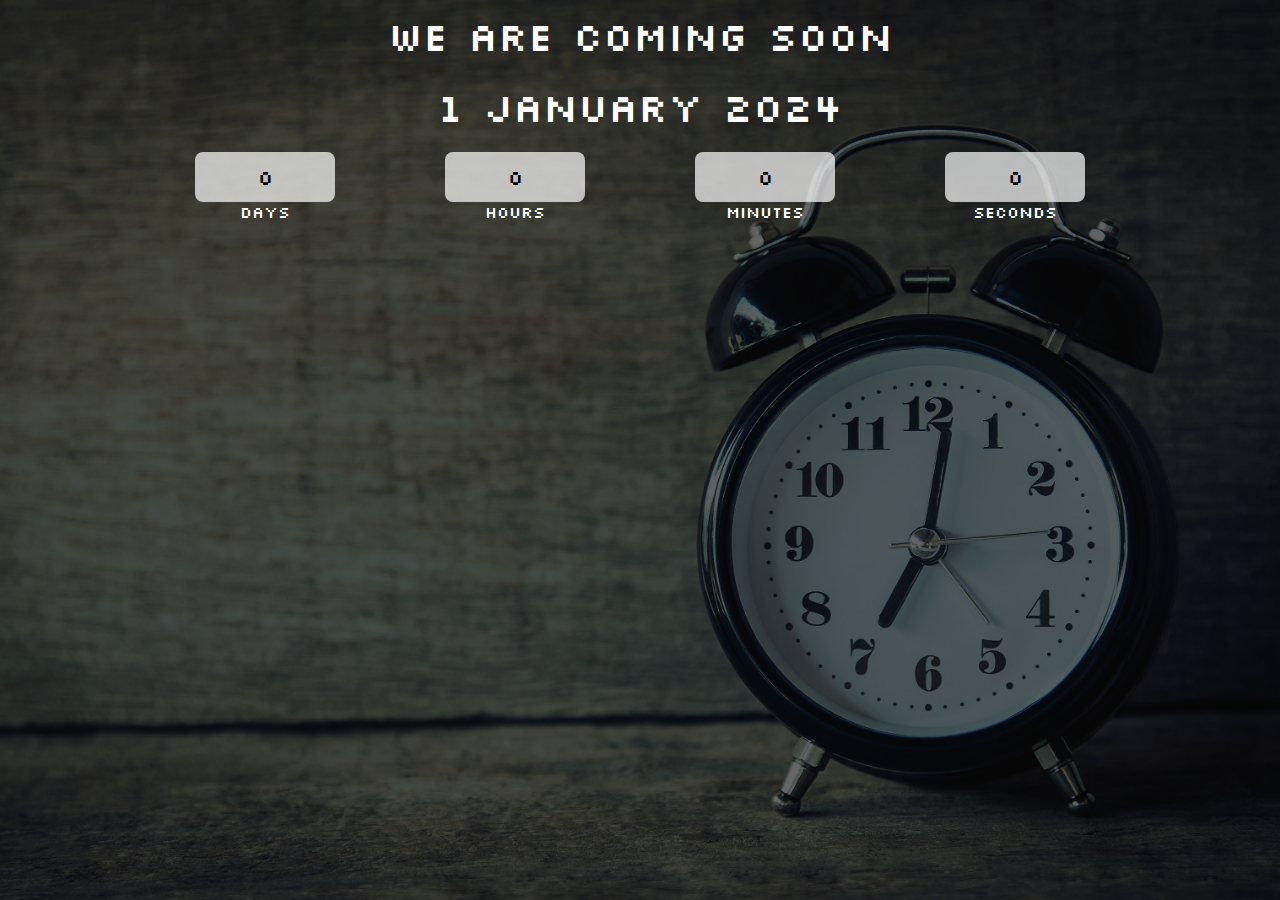
<file: COUNTDOWN APP/index.html>
<!DOCTYPE html>
<html lang="en">
<head>
    <meta charset="UTF-8">
    <meta name="viewport" content="width=device-width, initial-scale=1.0">
    <title>Document</title>
    <link rel="stylesheet" href="css/custom.css">
</head>
<body>
    <div class="main">
        <div class="overlay">
            <div class="title">We are coming soon</div>
            <div class="title" id="end-date">20 March 2023 10:08 PM</div>
            <div class="col">
                <div>
                    <input type="text" readonly value="0">
                    <br>
                    <label for="">Days</label>
                </div>
                <div>
                    <input type="text" readonly value="0">
                    <br>
                    <label for="">Hours</label>
                </div>
                <div>
                    <input type="text" readonly value="0">
                    <br>
                    <label for="">Minutes</label>
                </div>
                <div>
                    <input type="text" readonly value="0">
                    <br>
                    <label for="">Seconds</label>
                </div> 
            </div>
        </div>
    </div>


    <script src="js/app.js"></script>
</body>
</html>
</file>
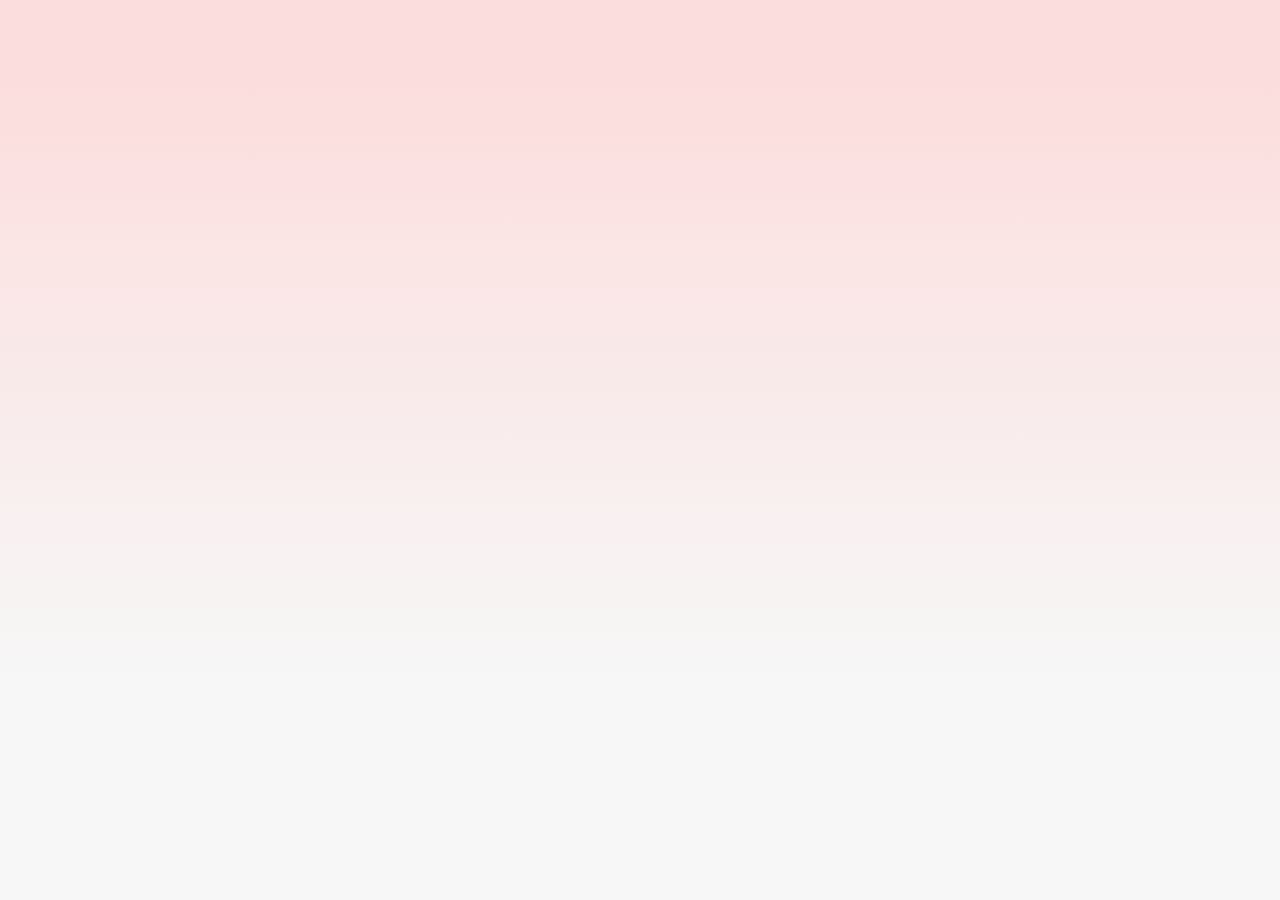
<file: MUSIC APP/index.html>
<!DOCTYPE html>
<html lang="en">
<head>
    <meta charset="UTF-8">
    <meta name="viewport" content="width=device-width, initial-scale=1.0">
    <title>Music App</title>
    <link rel="stylesheet" href="css/style.css">
</head>
<body>
    <main class="head"></main>

    <script src="js/custom.js"></script>
</body>
</html>
</file>
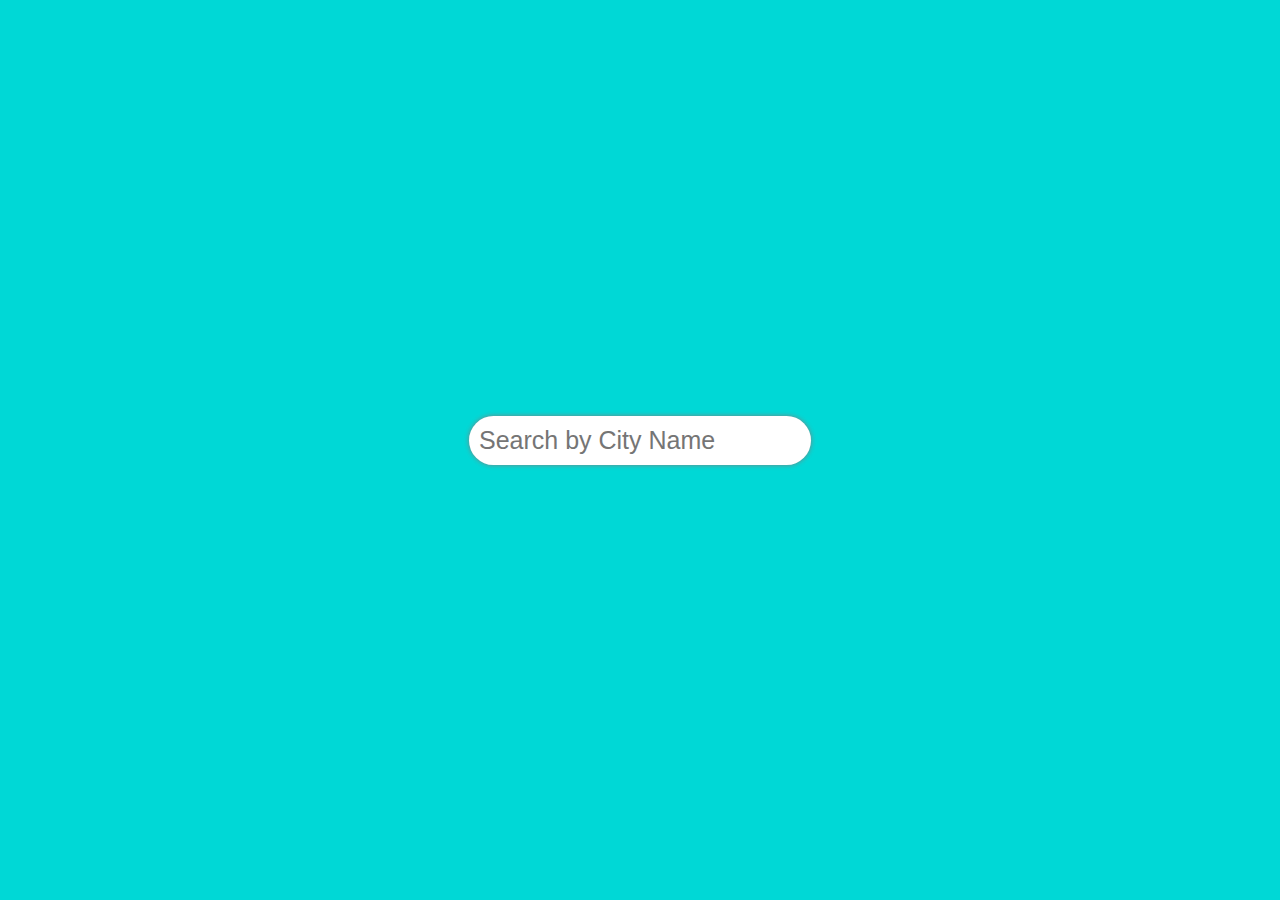
<file: WEATHER APP/index.html>
<!DOCTYPE html>
<html lang="en">
<head>
    <meta charset="UTF-8">
    <meta name="viewport" content="width=device-width, initial-scale=1.0">
    <title>Document</title>
    <link rel="stylesheet" href="custom.css">
</head>
<body>
    <main>
        <div class="row" style="text-align: center;">
            <form action="">
                <input type="search" id="search" placeholder="Search by City Name">
            </form>


        </div>
        <div class="row" id="weather">
            <!-- <div>
                <img src="weather.png" alt="">
            </div>
            <div>
                <h2>32 ℃</h2>
                <h4>Clear</h4>
            </div> -->

        </div>





    </main>



    <script src="app.js"></script>
</body>
</html>
</file>
<file: COUNTDOWN APP/css/custom.css>
@import url('https://fonts.googleapis.com/css2?family=Silkscreen&display=swap');


*{
    padding: 0;
    margin: 0;
    box-sizing: border-box;
    font-family: 'Silkscreen', sans-serif;
}

.main{
    width: 100%;
    height: 100vh;
    background: url('../image/clock.jpg') no-repeat center center fixed; 
    -webkit-background-size: cover;
    -moz-background-size: cover;
    -o-background-size: cover;
    background-size: cover;
}

.overlay{
    width: 100%;
    height: 100%;
    display: flex;
    align-items: center;
    flex-direction: column;
    color: white;
    background-color: rgba(0,0,0,0.6);
}

.title{
    margin: 10px;
    color: white;
    font-size: 2.5rem;
    text-align: center;
}

.col{
    margin-top: 10px;
    width: 1000px;
    display: flex;
    justify-content: center;
    color: white;
}

.col div{
    width: 250px;
    text-align: center;
}

input{
    width: 56%;
    background-color: rgba(255,255,255,0.7);
    border-color: transparent;
    border-radius: 8px;
    height: 50px;
    text-align: center;
    font-size: 20px;
    
}
</file>
<file: MUSIC APP/css/style.css>
@import url('https://fonts.googleapis.com/css2?family=Afacad&family=Preahvihear&display=swap');

*{
    box-sizing: border-box;
}

body{
    width: 100%;
    padding: 0;
    height: 100vh;
    margin: 0;
    font-family: 'Afacad', sans-serif;
    background-image: linear-gradient(0deg,rgb(247,247,247)23.8%,rgb(252,221,221) 92%);
    display: flex;
    flex-direction: column;
    align-items: center;
    justify-content: center;
}

.music-container{
    background-color: white;
    border-radius: 15px;
    box-shadow: 0 20px 20px 0 rgba(252,169,169,0.6);
    display: flex;
    padding: 5px 30px;
    position: relative;
    margin: 100px 0;
    z-index: 10;
}

.img-container{
    width: 110px;
    position: relative;
}

.img-container::after{
    content: '';
    background-color: white;
    height: 30px;
    width: 30px;
    position: absolute;
    left: 50%;
    bottom: 30%;
    border-radius: 50%;
    transform: translate(-50%,-50%);
}

.img-container img{
    width: inherit;
    height: 110px;
    border-radius: 50%;
    object-fit: cover;
    position: absolute;
    bottom: 0;
    left: 0;
    animation: rotate 3s linear infinite;
    animation-play-state: paused;
}

.music-container.play .img-container img{
    animation-play-state: running;
}



@keyframes rotate{
    from{
        transform: rotate(0deg);
    }


    to{
        transform: rotate(360deg);
    }
}

.navigation{
    display: flex;
    align-items: center;
    justify-content: center;
    z-index: 1;
}

.action-btn{
    background-color: white;
    border: 0;
    color: #dfdbdf;
    font-size: 40px;
    cursor: pointer;
    padding: 25px;
    margin: 0 60px;
}

.action-btn-big{
    color: #cdc2d0;
    font-size: 30px;
}

.action-btn:focus{
    outline: 0;
}

.music-info{
    background-color: rgba(255, 255, 255, 0.5);
    border-radius: 15px 15px 0 0;
    position: absolute;
    top: 0;
    left: 20px;
    width: calc(100% - 40px);
    opacity: 0;
    transform: translateY(0%);
    padding: 10px 10px 10px 150px;
    transition: transform 0.5s ease-in ,opacity 0.4s ease-in;
    

}

.music-info h4{
    margin: 0;
}

.music-container.play .music-info{
    opacity: 1;
    transform: translateY(-100%);
}


.progress-container{
    background: white;
    border-radius: 5px;
    cursor: pointer;
    margin: 10px 0;
    height: 4px;
    width: 100%;
}

.progress{
    background-color: #fe8daa;
    border-radius: 5px;
    height: 100%;
    width: 0%;
    transition: width 0.1s linear;
}
</file>
<file: WEATHER APP/custom.css>
*{
    padding: 0;
    margin: 0;
    box-sizing: border-box;
}

main{
    width: 100%;
    height: 100vh;
    background-color: #00d8d6;
    display: flex;
    justify-content: center;
    align-items: center;
    flex-direction: column;
}

.row{
    display: flex;
    align-items: center;
    justify-content: center;
    width: 1000px;
    margin: 10px;
    font-size: 32px;
    color: white;
    font-family: 'Courier New', Courier, monospace;
}

#search{
    font-size: 25px;
    padding: 10px;
    border-radius: 25px;
    border: none;
    outline: none;
    box-shadow: 0px 0px 5px gray;
}
</file>
